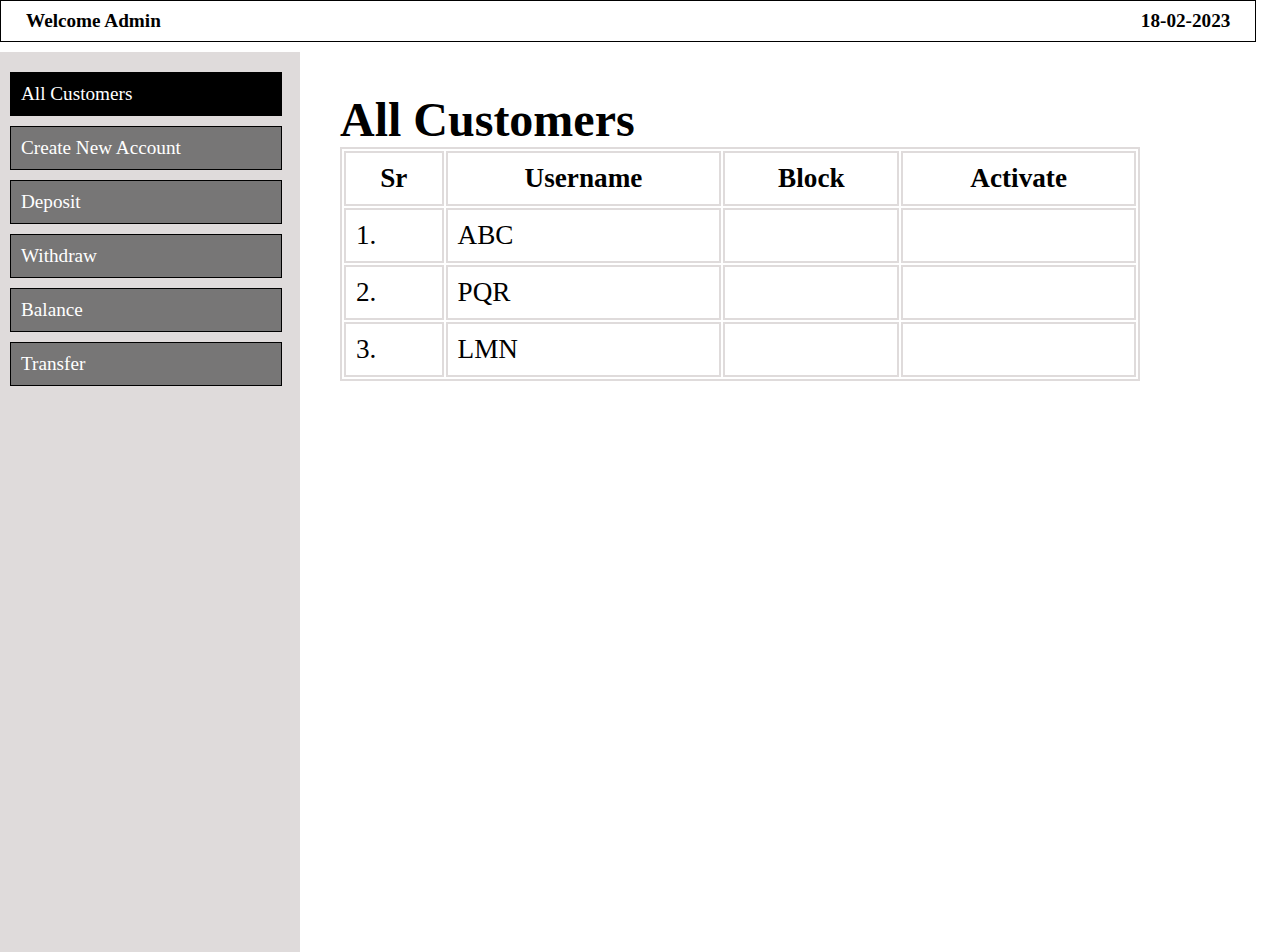
<file: admin/allCustomers/index.html>
<!DOCTYPE html>
<html lang="en">
<head>
    <meta charset="UTF-8">
    <meta http-equiv="X-UA-Compatible" content="IE=edge">
    <meta name="viewport" content="width=device-width, initial-scale=1.0">
    <title>All Customers</title>
    <link rel="stylesheet" href="https://cdnjs.cloudflare.com/ajax/libs/font-awesome/6.2.1/css/all.min.css"
        integrity="sha512-MV7K8+y+gLIBoVD59lQIYicR65iaqukzvf/nwasF0nqhPay5w/9lJmVM2hMDcnK1OnMGCdVK+iQrJ7lzPJQd1w=="
        crossorigin="anonymous" referrerpolicy="no-referrer" />
        <link href="https://cdn.jsdelivr.net/npm/bootstrap@5.0.2/dist/css/bootstrap.min.css" rel="stylesheet" integrity="sha384-EVSTQN3/azprG1Anm3QDgpJLIm9Nao0Yz1ztcQTwFspd3yD65VohhpuuCOmLASjC" crossorigin="anonymous">
    <link rel="stylesheet" href="style.css">
</head>
<body>
    <nav class="nav">
       <div class="admin">
        <i class="fa-regular fa-circle"></i>
        <i class="fa-regular fa-circle"></i>
        <i class="fa-regular fa-circle"></i>
        <h4>Welcome Admin</h4>
       </div>
       <div class="date">
        <h4>18-02-2023</h4>
        <i class="fa-solid fa-power-off"></i>
       </div>
    </nav>
    <section>
        <div class="menu">
            <ul>
                <li class="active">All Customers</li>
                <li>Create New Account</li>
                <li>Deposit</li>
                <li>Withdraw</li>
                <li>Balance</li>
                <li>Transfer</li>
            </ul>
        </div>
        <div class="customer">
            <h1>All Customers</h1>
            <table>
                <tr>
                    <th>Sr</th>
                    <th>Username</th>
                    <th>Block</th>
                    <th>Activate</th>
                </tr>
                <tr>
                    <td>1.</td>
                    <td>ABC</td>
                    <td><i class="fa-solid fa-ban"></i></td>
                    <td><i class="fa-solid fa-ban"></i></td>
                </tr>
                <tr>
                    <td>2.</td>
                    <td>PQR</td>
                    <td><i class="fa-regular fa-circle-check"></i></td>
                    <td><i class="fa-regular fa-circle-check"></i></td>
                </tr>
                <tr>
                    <td>3.</td>
                    <td>LMN</td>
                    <td><i class="fa-solid fa-ban"></i></td>
                    <td><i class="fa-solid fa-ban"></i></td>
                </tr>
            </table>
        </div>
    </section>
</body>
</html>
</file>
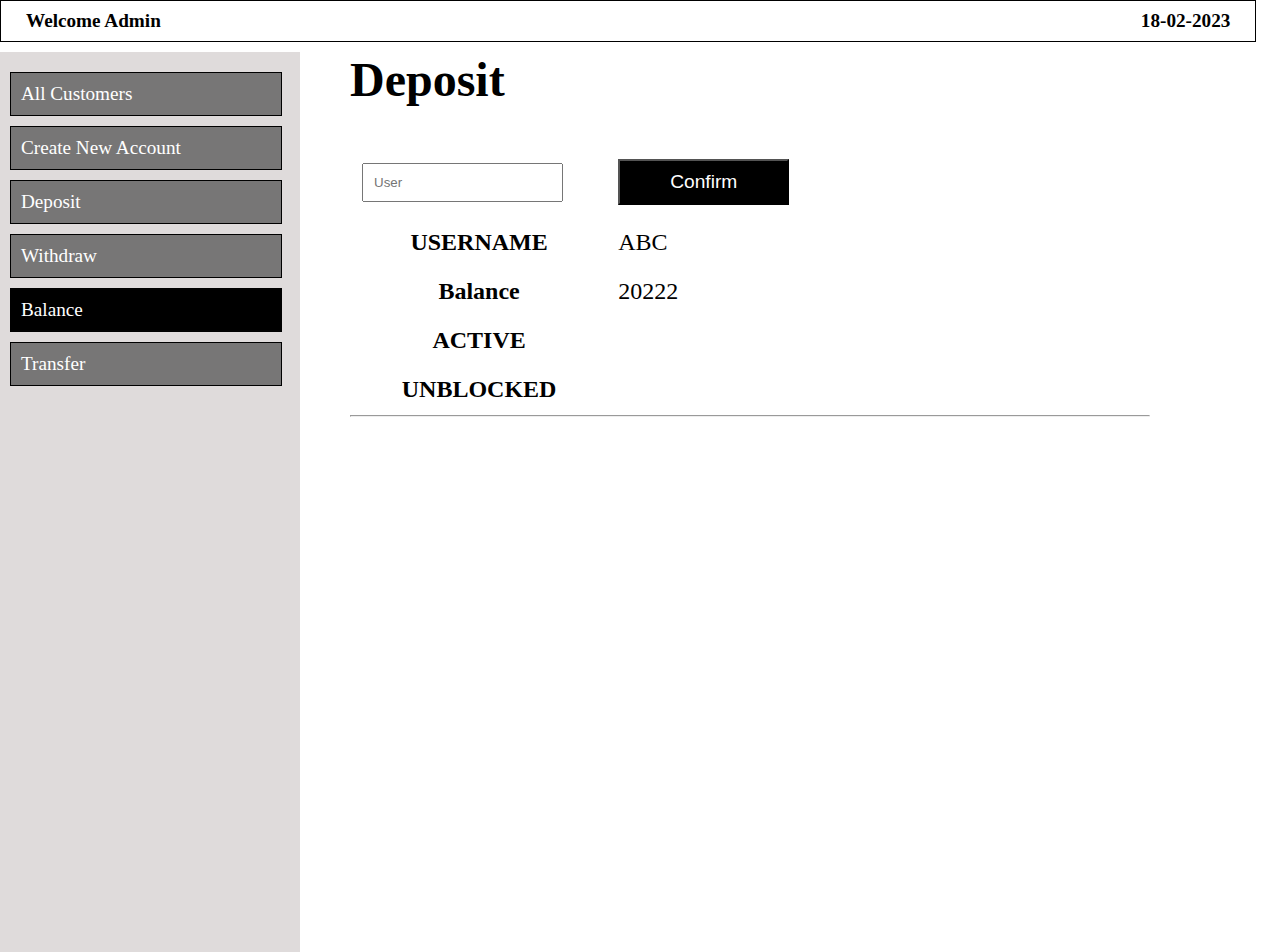
<file: admin/balance/index.html>
<!DOCTYPE html>
<html lang="en">
<head>
    <meta charset="UTF-8">
    <meta http-equiv="X-UA-Compatible" content="IE=edge">
    <meta name="viewport" content="width=device-width, initial-scale=1.0">
    <title>Balance</title>
    <link rel="stylesheet" href="https://cdnjs.cloudflare.com/ajax/libs/font-awesome/6.2.1/css/all.min.css"
        integrity="sha512-MV7K8+y+gLIBoVD59lQIYicR65iaqukzvf/nwasF0nqhPay5w/9lJmVM2hMDcnK1OnMGCdVK+iQrJ7lzPJQd1w=="
        crossorigin="anonymous" referrerpolicy="no-referrer" />
        <link href="https://cdn.jsdelivr.net/npm/bootstrap@5.0.2/dist/css/bootstrap.min.css" rel="stylesheet" integrity="sha384-EVSTQN3/azprG1Anm3QDgpJLIm9Nao0Yz1ztcQTwFspd3yD65VohhpuuCOmLASjC" crossorigin="anonymous">
    <link rel="stylesheet" href="style.css">
</head>
<body>
    <nav class="nav">
       <div class="admin">
        <i class="fa-regular fa-circle"></i>
        <i class="fa-regular fa-circle"></i>
        <i class="fa-regular fa-circle"></i>
        <h4>Welcome Admin</h4>
       </div>
       <div class="date">
        <h4>18-02-2023</h4>
        <i class="fa-solid fa-power-off"></i>
       </div>
    </nav>
    <section>
        <div class="menu">
            <ul>
                <li>All Customers</li>
                <li>Create New Account</li>
                <li>Deposit</li>
                <li>Withdraw</li>
                <li class="active">Balance</li>
                <li>Transfer</li>
            </ul>
        </div>
        <div class="deposit">
            <h1>Deposit</h1>
            <table>
                <tr>
                    <td><input type="text" placeholder="User"></td>
                    <td><button>Confirm</button></td>
                </tr>
                <tr></tr>
                <tr>
                    <th>USERNAME</th>
                    <td>ABC</td>
                </tr>
                <tr>
                    <th>Balance</th>
                    <td>20222</td>
                </tr>
                <tr>
                    <th>ACTIVE</th>
                    <td><i class="fa-regular fa-circle-check"></td>
                </tr>
                <tr>
                    <th>UNBLOCKED</th>
                    <td><i class="fa-regular fa-circle-check"></td>
                </tr>
            </table>
            <hr>
        </div>
    </section>
</body>
</html>
</file>
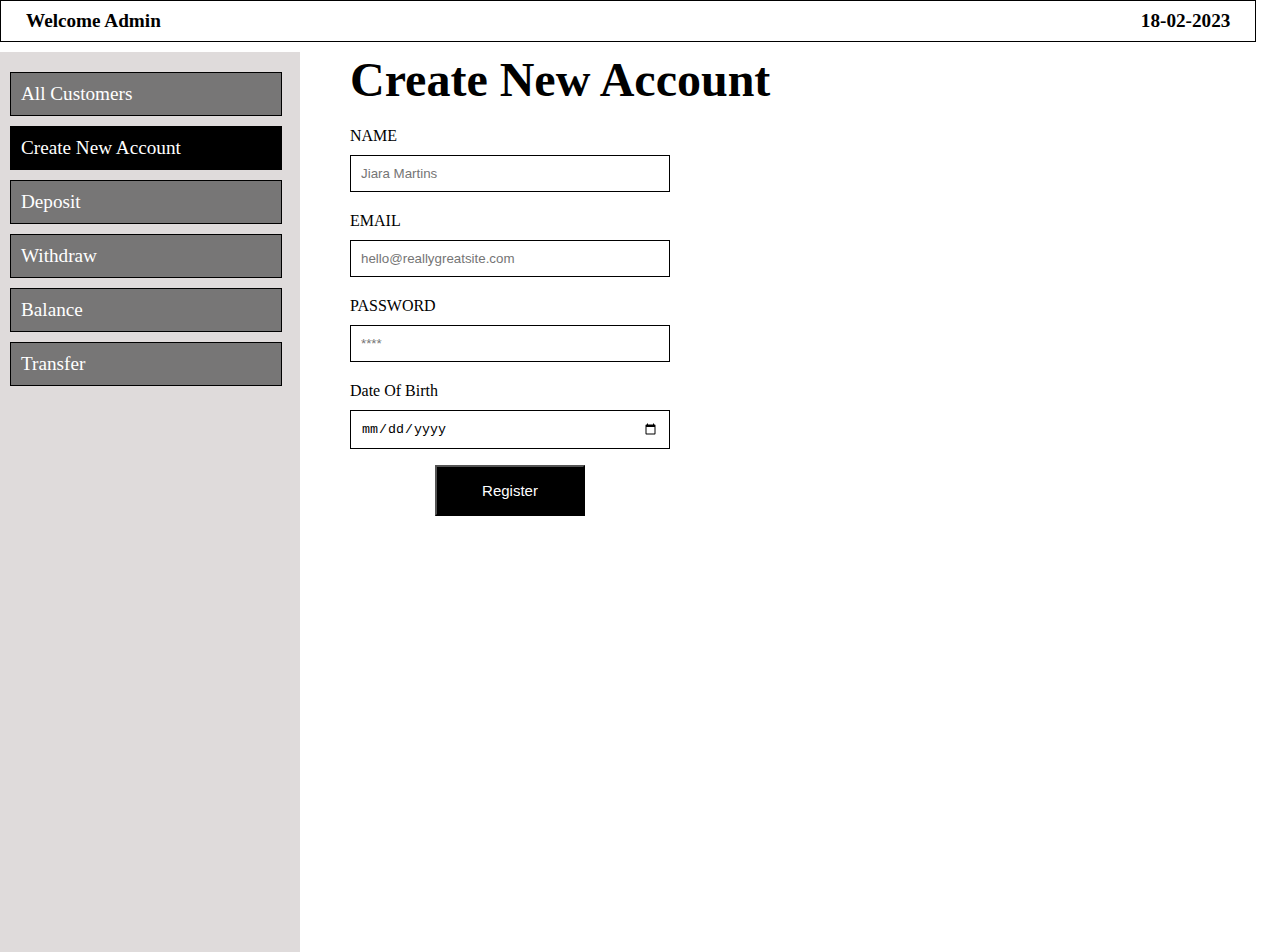
<file: admin/createNewAccount/index.html>
<!DOCTYPE html>
<html lang="en">
<head>
    <meta charset="UTF-8">
    <meta http-equiv="X-UA-Compatible" content="IE=edge">
    <meta name="viewport" content="width=device-width, initial-scale=1.0">
    <title>All Customers</title>
    <link rel="stylesheet" href="https://cdnjs.cloudflare.com/ajax/libs/font-awesome/6.2.1/css/all.min.css"
        integrity="sha512-MV7K8+y+gLIBoVD59lQIYicR65iaqukzvf/nwasF0nqhPay5w/9lJmVM2hMDcnK1OnMGCdVK+iQrJ7lzPJQd1w=="
        crossorigin="anonymous" referrerpolicy="no-referrer" />
        <link href="https://cdn.jsdelivr.net/npm/bootstrap@5.0.2/dist/css/bootstrap.min.css" rel="stylesheet" integrity="sha384-EVSTQN3/azprG1Anm3QDgpJLIm9Nao0Yz1ztcQTwFspd3yD65VohhpuuCOmLASjC" crossorigin="anonymous">
    <link rel="stylesheet" href="style.css">
</head>
<body>
    <nav class="nav">
       <div class="admin">
        <i class="fa-regular fa-circle"></i>
        <i class="fa-regular fa-circle"></i>
        <i class="fa-regular fa-circle"></i>
        <h4>Welcome Admin</h4>
       </div>
       <div class="date">
        <h4>18-02-2023</h4>
        <i class="fa-solid fa-power-off"></i>
       </div>
    </nav>
    <section>
        <div class="menu">
            <ul>
                <li>All Customers</li>
                <li class="active">Create New Account</li>
                <li>Deposit</li>
                <li>Withdraw</li>
                <li>Balance</li>
                <li>Transfer</li>
            </ul>
        </div>
        <div class="form">
            <h1>Create New Account</h1>
            <form>
                <label for="name">NAME</label>
                <input id="name" type="text" name="Name"  placeholder="Jiara Martins">
                <label for="email">EMAIL</label>
                <input id="email" type="email" name="Email"  placeholder="hello@reallygreatsite.com">
                <label for="password">PASSWORD</label>
                <input id="password" type="password" name="password" placeholder="****">
                <label for="dob">Date Of Birth</label>
                <input id="dob" type="date" name="password" placeholder="Date Of Birth">
                <button type="submit">Register</button>
            </form>
    </section>
</body>
</html>
</file>
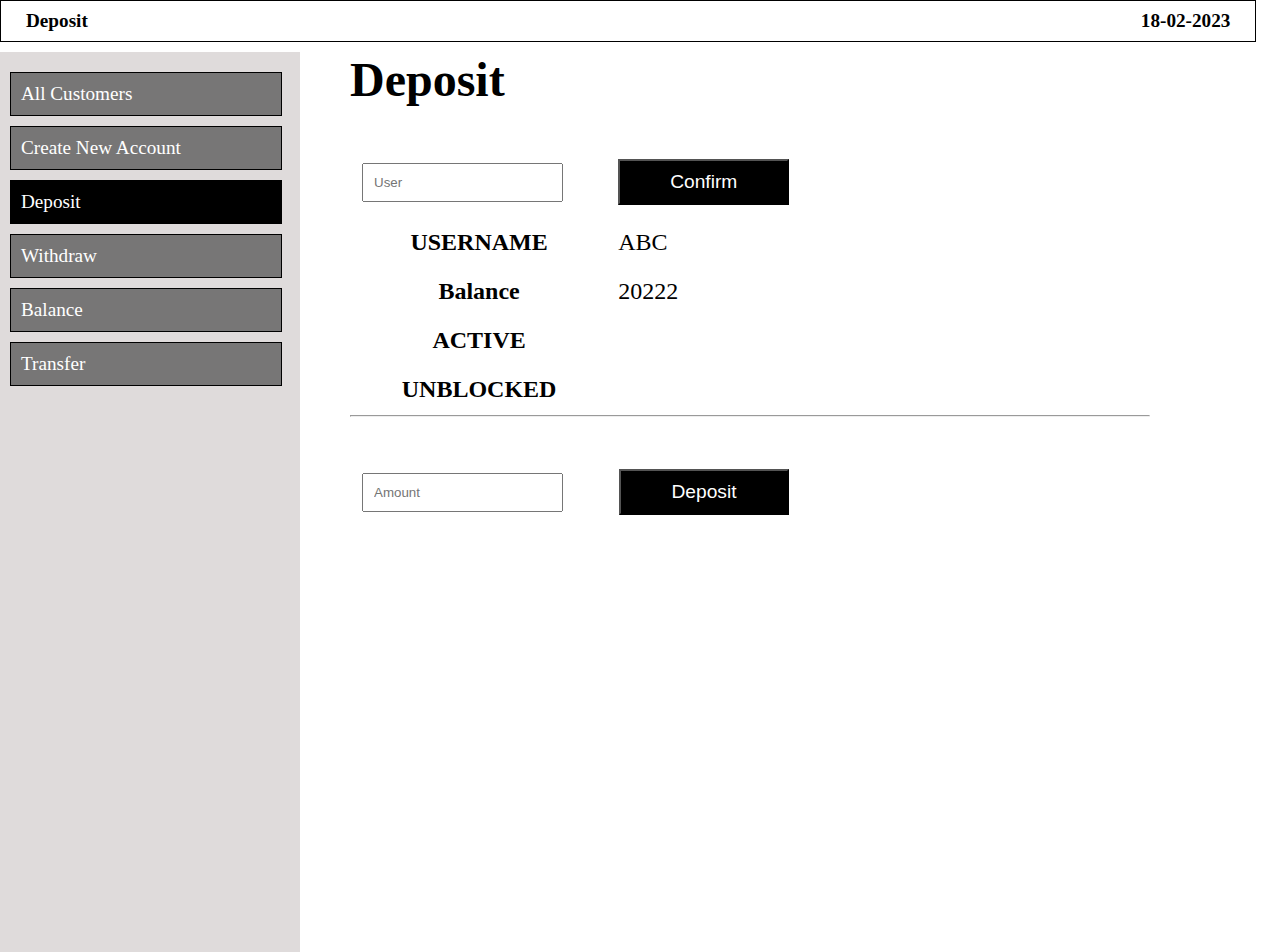
<file: admin/deposit/index.html>
<!DOCTYPE html>
<html lang="en">
<head>
    <meta charset="UTF-8">
    <meta http-equiv="X-UA-Compatible" content="IE=edge">
    <meta name="viewport" content="width=device-width, initial-scale=1.0">
    <title>Deposit</title>
    <link rel="stylesheet" href="https://cdnjs.cloudflare.com/ajax/libs/font-awesome/6.2.1/css/all.min.css"
        integrity="sha512-MV7K8+y+gLIBoVD59lQIYicR65iaqukzvf/nwasF0nqhPay5w/9lJmVM2hMDcnK1OnMGCdVK+iQrJ7lzPJQd1w=="
        crossorigin="anonymous" referrerpolicy="no-referrer" />
        <link href="https://cdn.jsdelivr.net/npm/bootstrap@5.0.2/dist/css/bootstrap.min.css" rel="stylesheet" integrity="sha384-EVSTQN3/azprG1Anm3QDgpJLIm9Nao0Yz1ztcQTwFspd3yD65VohhpuuCOmLASjC" crossorigin="anonymous">
    <link rel="stylesheet" href="style.css">
</head>
<body>
    <nav class="nav">
       <div class="admin">
        <i class="fa-regular fa-circle"></i>
        <i class="fa-regular fa-circle"></i>
        <i class="fa-regular fa-circle"></i>
        <h4>Deposit</h4>
       </div>
       <div class="date">
        <h4>18-02-2023</h4>
        <i class="fa-solid fa-power-off"></i>
       </div>
    </nav>
    <section>
        <div class="menu">
            <ul>
                <li>All Customers</li>
                <li>Create New Account</li>
                <li class="active">Deposit</li>
                <li>Withdraw</li>
                <li>Balance</li>
                <li>Transfer</li>
            </ul>
        </div>
        <div class="deposit">
            <h1>Deposit</h1>
            <table>
                <tr>
                    <td><input type="text" placeholder="User"></td>
                    <td><button>Confirm</button></td>
                </tr>
                <tr></tr>
                <tr>
                    <th>USERNAME</th>
                    <td>ABC</td>
                </tr>
                <tr>
                    <th>Balance</th>
                    <td>20222</td>
                </tr>
                <tr>
                    <th>ACTIVE</th>
                    <td><i class="fa-regular fa-circle-check"></td>
                </tr>
                <tr>
                    <th>UNBLOCKED</th>
                    <td><i class="fa-regular fa-circle-check"></td>
                </tr>
            </table>
            <hr>
            <table>
                <tr>
                    <td><input type="text" placeholder="Amount"></td>
                    <td><button>Deposit</button></td>
                </tr>
            </table>
        </div>
    </section>
</body>
</html>
</file>
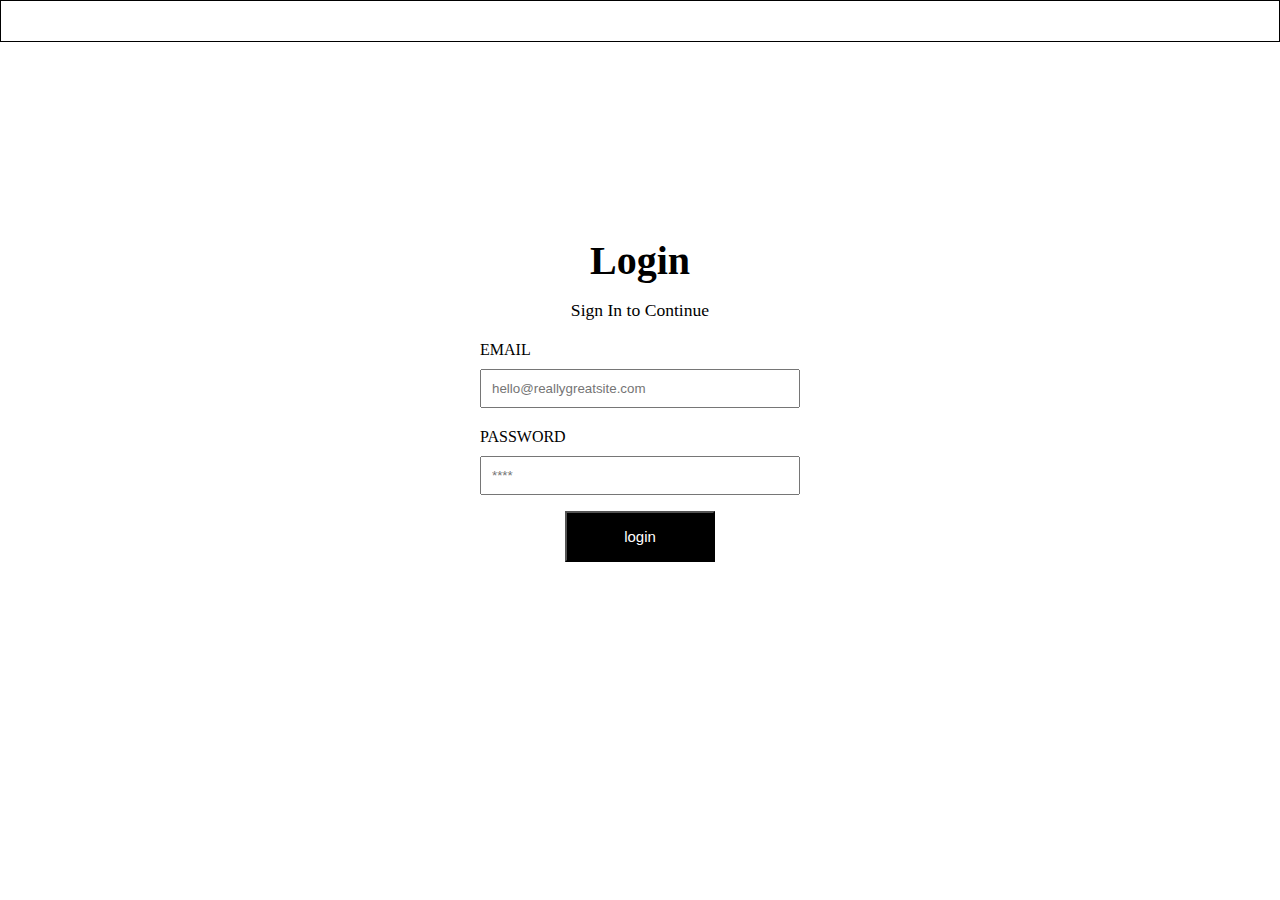
<file: admin/Login/index.html>
<!DOCTYPE html>
<html lang="en">
<head>
    <meta charset="UTF-8">
    <meta http-equiv="X-UA-Compatible" content="IE=edge">
    <meta name="viewport" content="width=device-width, initial-scale=1.0">
    <title>Login-Page</title>
    <link rel="stylesheet" href="https://cdnjs.cloudflare.com/ajax/libs/font-awesome/6.2.1/css/all.min.css"
        integrity="sha512-MV7K8+y+gLIBoVD59lQIYicR65iaqukzvf/nwasF0nqhPay5w/9lJmVM2hMDcnK1OnMGCdVK+iQrJ7lzPJQd1w=="
        crossorigin="anonymous" referrerpolicy="no-referrer" />
        <link href="https://cdn.jsdelivr.net/npm/bootstrap@5.0.2/dist/css/bootstrap.min.css" rel="stylesheet" integrity="sha384-EVSTQN3/azprG1Anm3QDgpJLIm9Nao0Yz1ztcQTwFspd3yD65VohhpuuCOmLASjC" crossorigin="anonymous">
    <link rel="stylesheet" href="style.css">
</head>
<body>
    <nav class="nav">
        <i class="fa-regular fa-circle"></i>
        <i class="fa-regular fa-circle"></i>
        <i class="fa-regular fa-circle"></i>
    </nav>
    <section>
        <div class="heading">
            <h1>Login</h1>
            <p>Sign In to Continue</p>
        </div>
        <div class="form">
            <form>
                <label for="email">EMAIL</label>
                <input id="email" type="email" name="Email"  placeholder="hello@reallygreatsite.com">
                <label for="password">PASSWORD</label>
                <input id="password" type="password" name="password" placeholder="****">
                <button type="submit">login</button>
            </form>
        </div>
    </section>
</body>
</html>
</file>
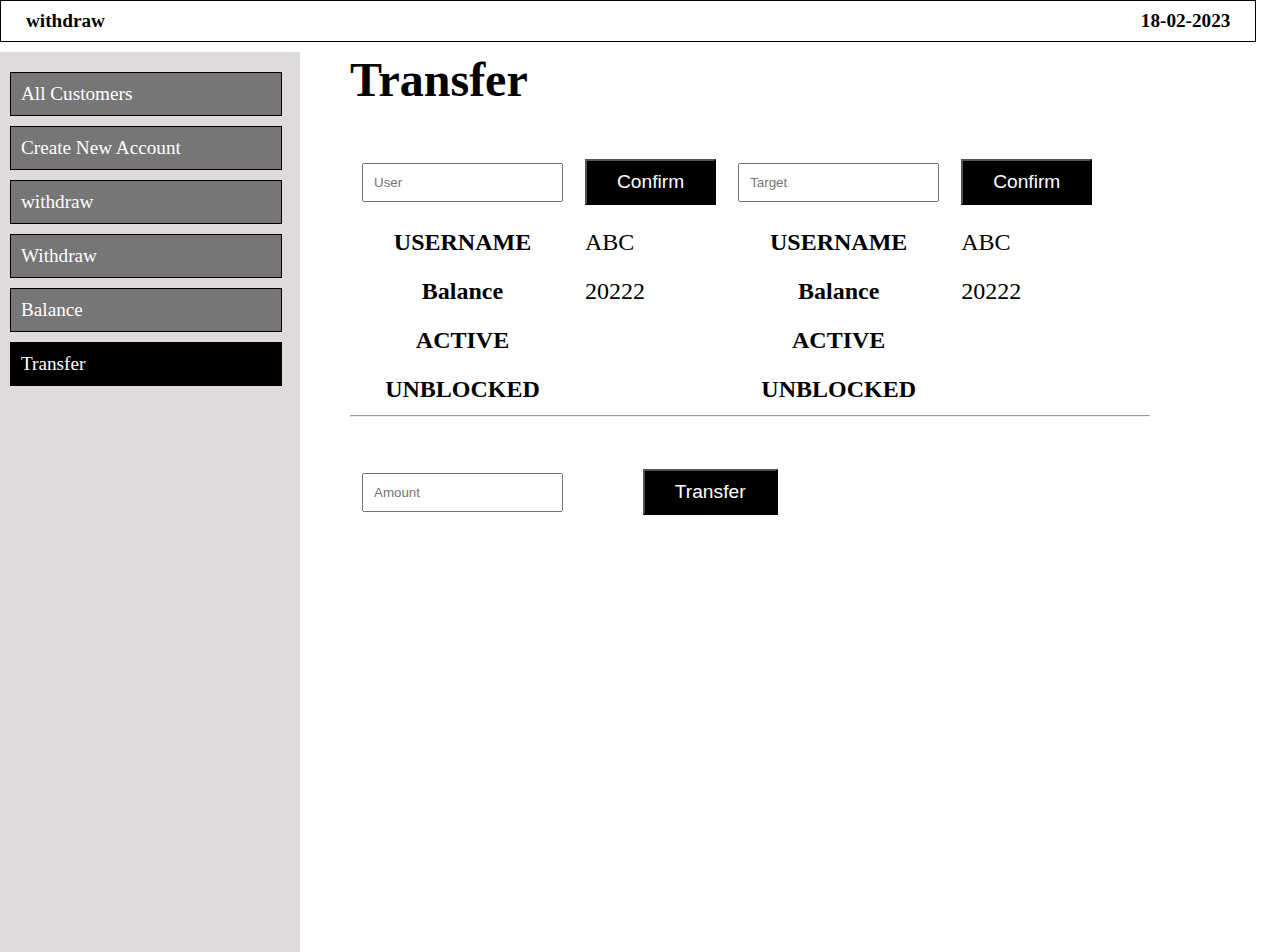
<file: admin/transfer/index.html>
<!DOCTYPE html>
<html lang="en">
<head>
    <meta charset="UTF-8">
    <meta http-equiv="X-UA-Compatible" content="IE=edge">
    <meta name="viewport" content="width=device-width, initial-scale=1.0">
    <title>Transfer</title>
    <link rel="stylesheet" href="https://cdnjs.cloudflare.com/ajax/libs/font-awesome/6.2.1/css/all.min.css"
        integrity="sha512-MV7K8+y+gLIBoVD59lQIYicR65iaqukzvf/nwasF0nqhPay5w/9lJmVM2hMDcnK1OnMGCdVK+iQrJ7lzPJQd1w=="
        crossorigin="anonymous" referrerpolicy="no-referrer" />
        <link href="https://cdn.jsdelivr.net/npm/bootstrap@5.0.2/dist/css/bootstrap.min.css" rel="stylesheet" integrity="sha384-EVSTQN3/azprG1Anm3QDgpJLIm9Nao0Yz1ztcQTwFspd3yD65VohhpuuCOmLASjC" crossorigin="anonymous">
    <link rel="stylesheet" href="style.css">
</head>
<body>
    <nav class="nav">
       <div class="admin">
        <i class="fa-regular fa-circle"></i>
        <i class="fa-regular fa-circle"></i>
        <i class="fa-regular fa-circle"></i>
        <h4>withdraw</h4>
       </div>
       <div class="date">
        <h4>18-02-2023</h4>
        <i class="fa-solid fa-power-off"></i>
       </div>
    </nav>
    <section>
        <div class="menu">
            <ul>
                <li>All Customers</li>
                <li>Create New Account</li>
                <li>withdraw</li>
                <li>Withdraw</li>
                <li>Balance</li>
                <li class="active">Transfer</li>
            </ul>
        </div>
        <div class="transfer">
            <h1>Transfer</h1>
            <table width="100%">
                <tr>
                    <td><input type="text" placeholder="User"></td>
                    <td><button>Confirm</button></td>
                    <td><input type="text" placeholder="Target"></td>
                    <td><button>Confirm</button></td>
                </tr>
                <tr></tr>
                <tr>
                    <th>USERNAME</th>
                    <td>ABC</td>
                    <th>USERNAME</th>
                    <td>ABC</td>
                </tr>
                <tr>
                    <th>Balance</th>
                    <td>20222</td>
                    <th>Balance</th>
                    <td>20222</td>
                </tr>
                <tr>
                    <th>ACTIVE</th>
                    <td><i class="fa-regular fa-circle-check"></td>
                    <th>ACTIVE</th>
                    <td><i class="fa-regular fa-circle-check"></td>
                </tr>
                <tr>
                    <th>UNBLOCKED</th>
                    <td><i class="fa-regular fa-circle-check"></td>
                    <th>UNBLOCKED</th>
                    <td><i class="fa-regular fa-circle-check"></td>
                </tr>
            </table>
            <hr>
            <table>
                <tr>
                    <td><input type="text" placeholder="Amount"></td>
                    <td><button>Transfer</button></td>
                </tr>
            </table>
        </div>
    </section>
</body>
</html>
</file>
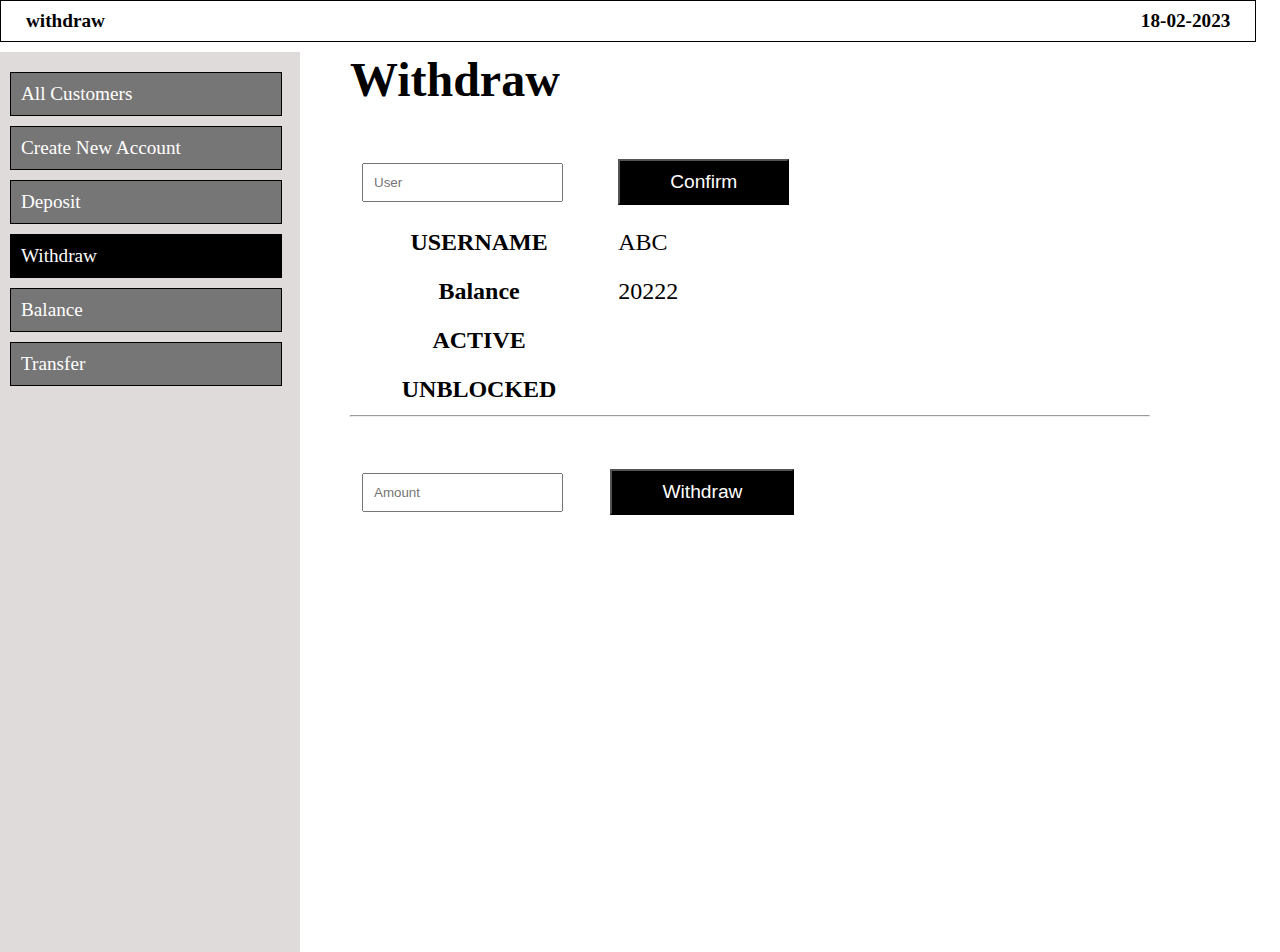
<file: admin/withdraw/index.html>
<!DOCTYPE html>
<html lang="en">
<head>
    <meta charset="UTF-8">
    <meta http-equiv="X-UA-Compatible" content="IE=edge">
    <meta name="viewport" content="width=device-width, initial-scale=1.0">
    <title>Withdraw</title>
    <link rel="stylesheet" href="https://cdnjs.cloudflare.com/ajax/libs/font-awesome/6.2.1/css/all.min.css"
        integrity="sha512-MV7K8+y+gLIBoVD59lQIYicR65iaqukzvf/nwasF0nqhPay5w/9lJmVM2hMDcnK1OnMGCdVK+iQrJ7lzPJQd1w=="
        crossorigin="anonymous" referrerpolicy="no-referrer" />
        <link href="https://cdn.jsdelivr.net/npm/bootstrap@5.0.2/dist/css/bootstrap.min.css" rel="stylesheet" integrity="sha384-EVSTQN3/azprG1Anm3QDgpJLIm9Nao0Yz1ztcQTwFspd3yD65VohhpuuCOmLASjC" crossorigin="anonymous">
    <link rel="stylesheet" href="style.css">
</head>
<body>
    <nav class="nav">
       <div class="admin">
        <i class="fa-regular fa-circle"></i>
        <i class="fa-regular fa-circle"></i>
        <i class="fa-regular fa-circle"></i>
        <h4>withdraw</h4>
       </div>
       <div class="date">
        <h4>18-02-2023</h4>
        <i class="fa-solid fa-power-off"></i>
       </div>
    </nav>
    <section>
        <div class="menu">
            <ul>
                <li>All Customers</li>
                <li>Create New Account</li>
                <li>Deposit</li>
                <li class="active">Withdraw</li>
                <li>Balance</li>
                <li>Transfer</li>
            </ul>
        </div>
        <div class="withdraw">
            <h1>Withdraw</h1>
            <table>
                <tr>
                    <td><input type="text" placeholder="User"></td>
                    <td><button>Confirm</button></td>
                </tr>
                <tr></tr>
                <tr>
                    <th>USERNAME</th>
                    <td>ABC</td>
                </tr>
                <tr>
                    <th>Balance</th>
                    <td>20222</td>
                </tr>
                <tr>
                    <th>ACTIVE</th>
                    <td><i class="fa-regular fa-circle-check"></td>
                </tr>
                <tr>
                    <th>UNBLOCKED</th>
                    <td><i class="fa-regular fa-circle-check"></td>
                </tr>
            </table>
            <hr>
            <table>
                <tr>
                    <td><input type="text" placeholder="Amount"></td>
                    <td><button>Withdraw</button></td>
                </tr>
            </table>
        </div>
    </section>
</body>
</html>
</file>
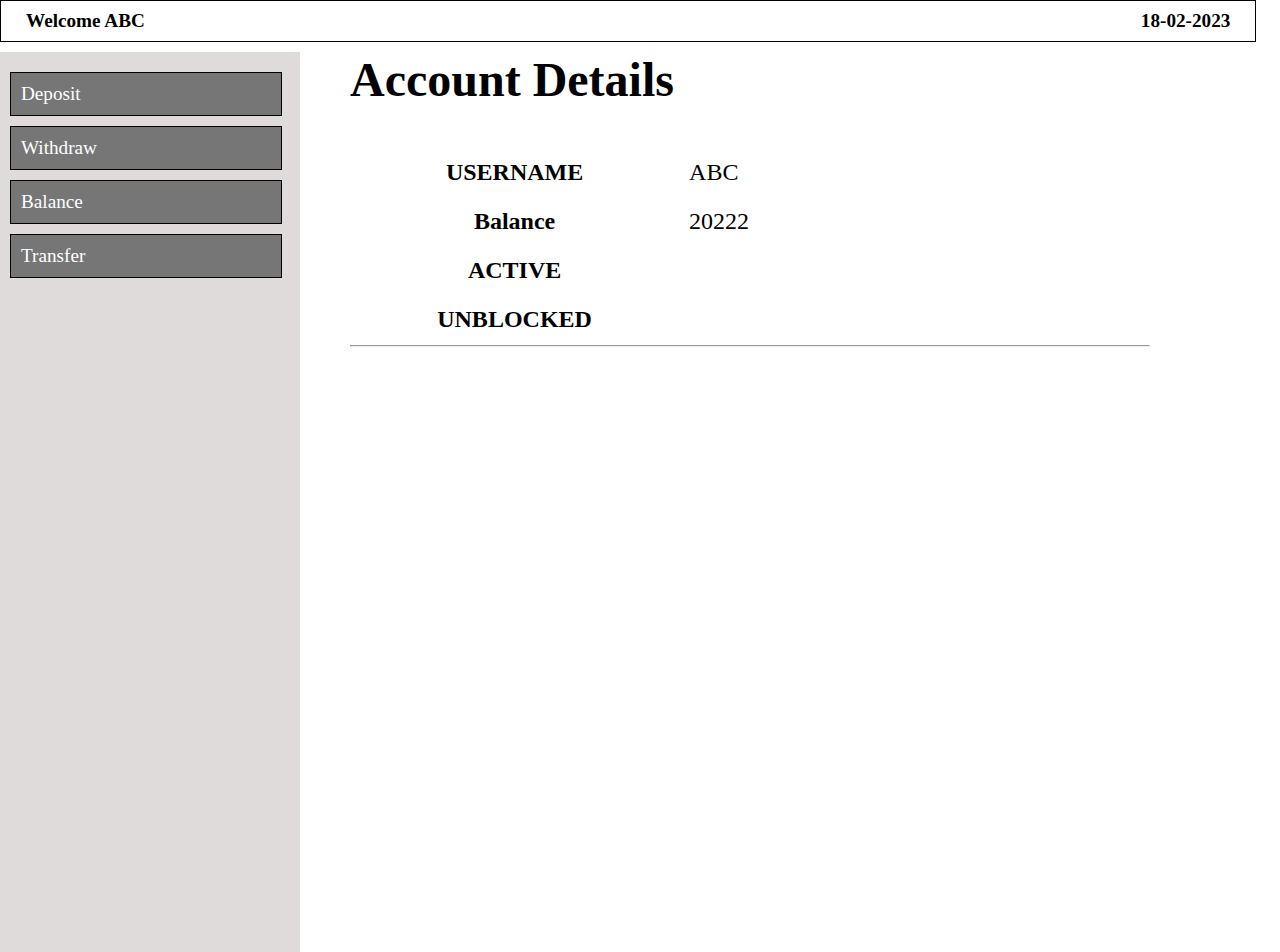
<file: customer/accountDetails/index.html>
<!DOCTYPE html>
<html lang="en">
<head>
    <meta charset="UTF-8">
    <meta http-equiv="X-UA-Compatible" content="IE=edge">
    <meta name="viewport" content="width=device-width, initial-scale=1.0">
    <title>Account Details</title>
    <link rel="stylesheet" href="https://cdnjs.cloudflare.com/ajax/libs/font-awesome/6.2.1/css/all.min.css"
        integrity="sha512-MV7K8+y+gLIBoVD59lQIYicR65iaqukzvf/nwasF0nqhPay5w/9lJmVM2hMDcnK1OnMGCdVK+iQrJ7lzPJQd1w=="
        crossorigin="anonymous" referrerpolicy="no-referrer" />
        <link href="https://cdn.jsdelivr.net/npm/bootstrap@5.0.2/dist/css/bootstrap.min.css" rel="stylesheet" integrity="sha384-EVSTQN3/azprG1Anm3QDgpJLIm9Nao0Yz1ztcQTwFspd3yD65VohhpuuCOmLASjC" crossorigin="anonymous">
    <link rel="stylesheet" href="style.css">
</head>
<body>
    <nav class="nav">
       <div class="admin">
        <i class="fa-regular fa-circle"></i>
        <i class="fa-regular fa-circle"></i>
        <i class="fa-regular fa-circle"></i>
        <h4>Welcome ABC</h4>
       </div>
       <div class="date">
        <h4>18-02-2023</h4>
        <i class="fa-solid fa-power-off"></i>
       </div>
    </nav>
    <section>
        <div class="menu">
            <ul>
                <li>Deposit</li>
                <li>Withdraw</li>
                <li>Balance</li>
                <li>Transfer</li>
            </ul>
        </div>
        <div class="deposit">
            <h1>Account Details</h1>
            <table>
                <tr>
                    <th>USERNAME</th>
                    <td>ABC</td>
                </tr>
                <tr>
                    <th>Balance</th>
                    <td>20222</td>
                </tr>
                <tr>
                    <th>ACTIVE</th>
                    <td><i class="fa-regular fa-circle-check"></td>
                </tr>
                <tr>
                    <th>UNBLOCKED</th>
                    <td><i class="fa-regular fa-circle-check"></td>
                </tr>
            </table>
            <hr>
        </div>
    </section>
</body>
</html>
</file>
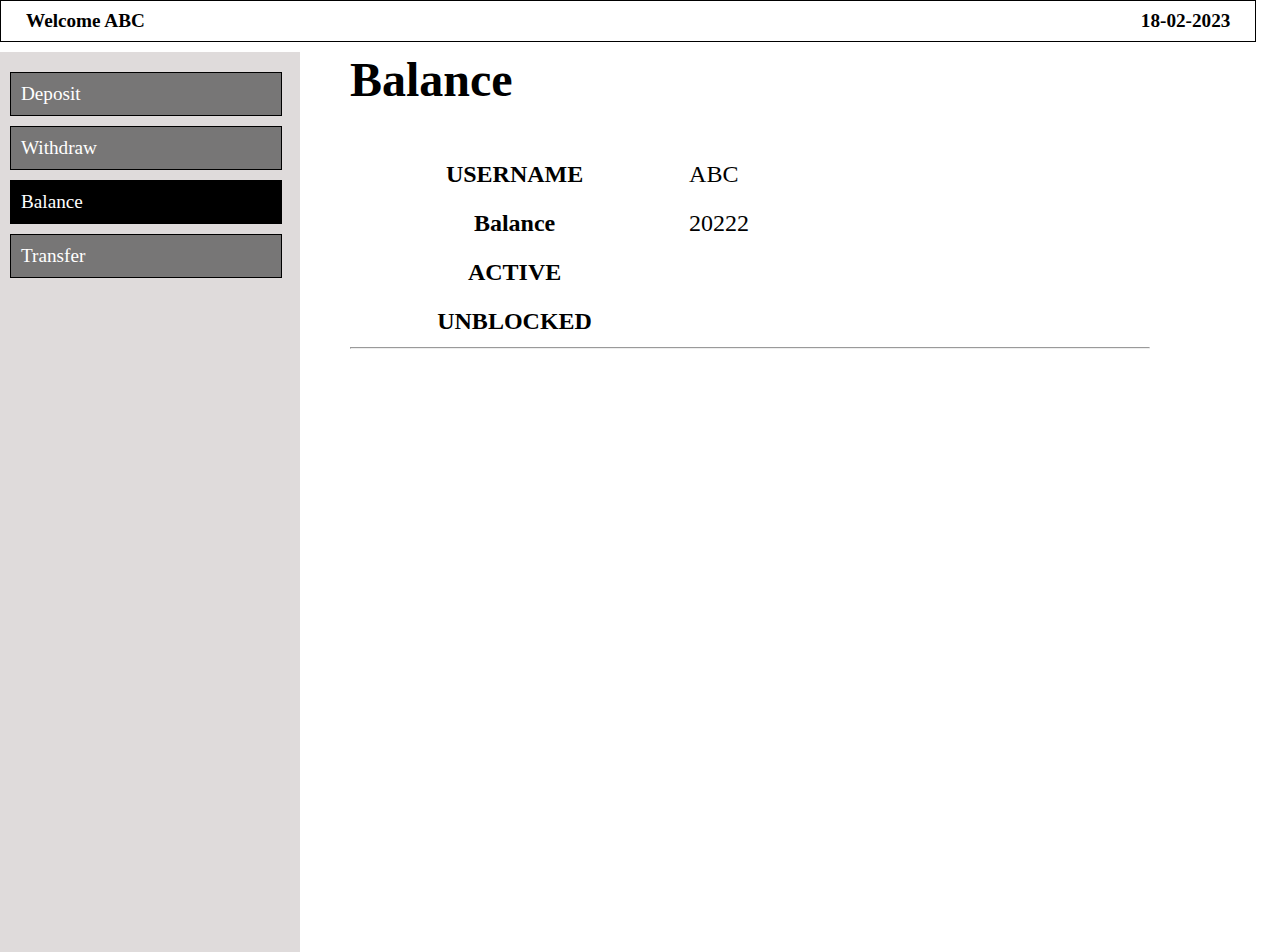
<file: customer/balance/index.html>
<!DOCTYPE html>
<html lang="en">
<head>
    <meta charset="UTF-8">
    <meta http-equiv="X-UA-Compatible" content="IE=edge">
    <meta name="viewport" content="width=device-width, initial-scale=1.0">
    <title>Transfer</title>
    <link rel="stylesheet" href="https://cdnjs.cloudflare.com/ajax/libs/font-awesome/6.2.1/css/all.min.css"
        integrity="sha512-MV7K8+y+gLIBoVD59lQIYicR65iaqukzvf/nwasF0nqhPay5w/9lJmVM2hMDcnK1OnMGCdVK+iQrJ7lzPJQd1w=="
        crossorigin="anonymous" referrerpolicy="no-referrer" />
        <link href="https://cdn.jsdelivr.net/npm/bootstrap@5.0.2/dist/css/bootstrap.min.css" rel="stylesheet" integrity="sha384-EVSTQN3/azprG1Anm3QDgpJLIm9Nao0Yz1ztcQTwFspd3yD65VohhpuuCOmLASjC" crossorigin="anonymous">
    <link rel="stylesheet" href="style.css">
</head>
<body>
    <nav class="nav">
       <div class="admin">
        <i class="fa-regular fa-circle"></i>
        <i class="fa-regular fa-circle"></i>
        <i class="fa-regular fa-circle"></i>
        <h4>Welcome ABC</h4>
       </div>
       <div class="date">
        <h4>18-02-2023</h4>
        <i class="fa-solid fa-power-off"></i>
       </div>
    </nav>
    <section>
        <div class="menu">
            <ul>
                <li>Deposit</li>
                <li>Withdraw</li>
                <li class="active">Balance</li>
                <li>Transfer</li>
            </ul>
        </div>
        <div class="deposit">
            <h1>Balance</h1>
            <table>
                <tr></tr>
                <tr>
                    <th>USERNAME</th>
                    <td>ABC</td>
                </tr>
                <tr>
                    <th>Balance</th>
                    <td>20222</td>
                </tr>
                <tr>
                    <th>ACTIVE</th>
                    <td><i class="fa-regular fa-circle-check"></td>
                </tr>
                <tr>
                    <th>UNBLOCKED</th>
                    <td><i class="fa-regular fa-circle-check"></td>
                </tr>
            </table>
            <hr>
        </div>
    </section>
</body>
</html>
</file>
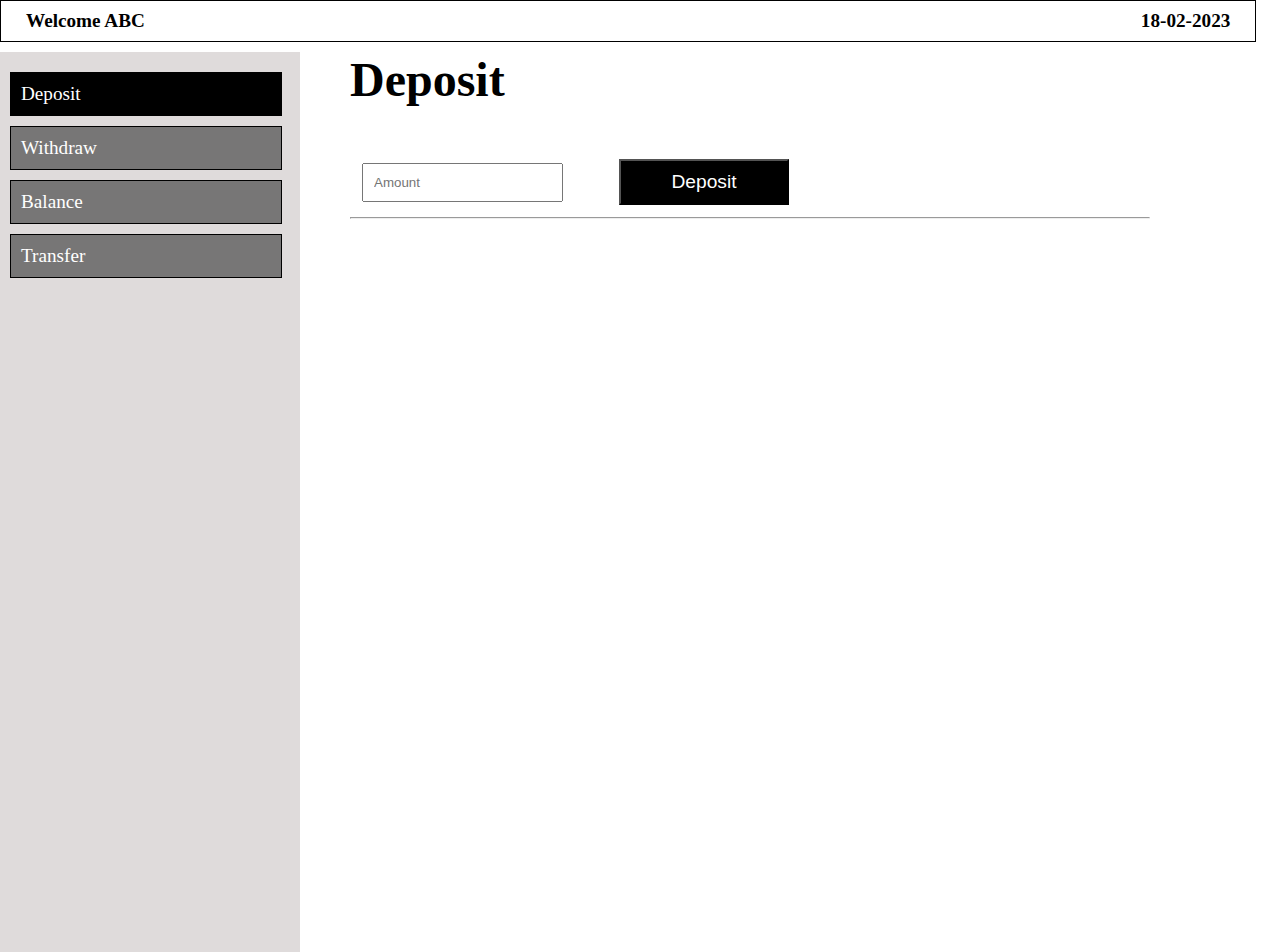
<file: customer/deposit/index.html>
<!DOCTYPE html>
<html lang="en">
<head>
    <meta charset="UTF-8">
    <meta http-equiv="X-UA-Compatible" content="IE=edge">
    <meta name="viewport" content="width=device-width, initial-scale=1.0">
    <title>Deposit</title>
    <link rel="stylesheet" href="https://cdnjs.cloudflare.com/ajax/libs/font-awesome/6.2.1/css/all.min.css"
        integrity="sha512-MV7K8+y+gLIBoVD59lQIYicR65iaqukzvf/nwasF0nqhPay5w/9lJmVM2hMDcnK1OnMGCdVK+iQrJ7lzPJQd1w=="
        crossorigin="anonymous" referrerpolicy="no-referrer" />
        <link href="https://cdn.jsdelivr.net/npm/bootstrap@5.0.2/dist/css/bootstrap.min.css" rel="stylesheet" integrity="sha384-EVSTQN3/azprG1Anm3QDgpJLIm9Nao0Yz1ztcQTwFspd3yD65VohhpuuCOmLASjC" crossorigin="anonymous">
    <link rel="stylesheet" href="style.css">
</head>
<body>
    <nav class="nav">
       <div class="admin">
        <i class="fa-regular fa-circle"></i>
        <i class="fa-regular fa-circle"></i>
        <i class="fa-regular fa-circle"></i>
        <h4>Welcome ABC</h4>
       </div>
       <div class="date">
        <h4>18-02-2023</h4>
        <i class="fa-solid fa-power-off"></i>
       </div>
    </nav>
    <section>
        <div class="menu">
            <ul>
                <li class="active">Deposit</li>
                <li>Withdraw</li>
                <li>Balance</li>
                <li>Transfer</li>
            </ul>
        </div>
        <div class="deposit">
            <h1>Deposit</h1>
            <table>
                <tr>
                    <td><input type="text" placeholder="Amount"></td>
                    <td><button>Deposit</button></td>
                </tr>
            </table>
            <hr>
        </div>
    </section>
</body>
</html>
</file>
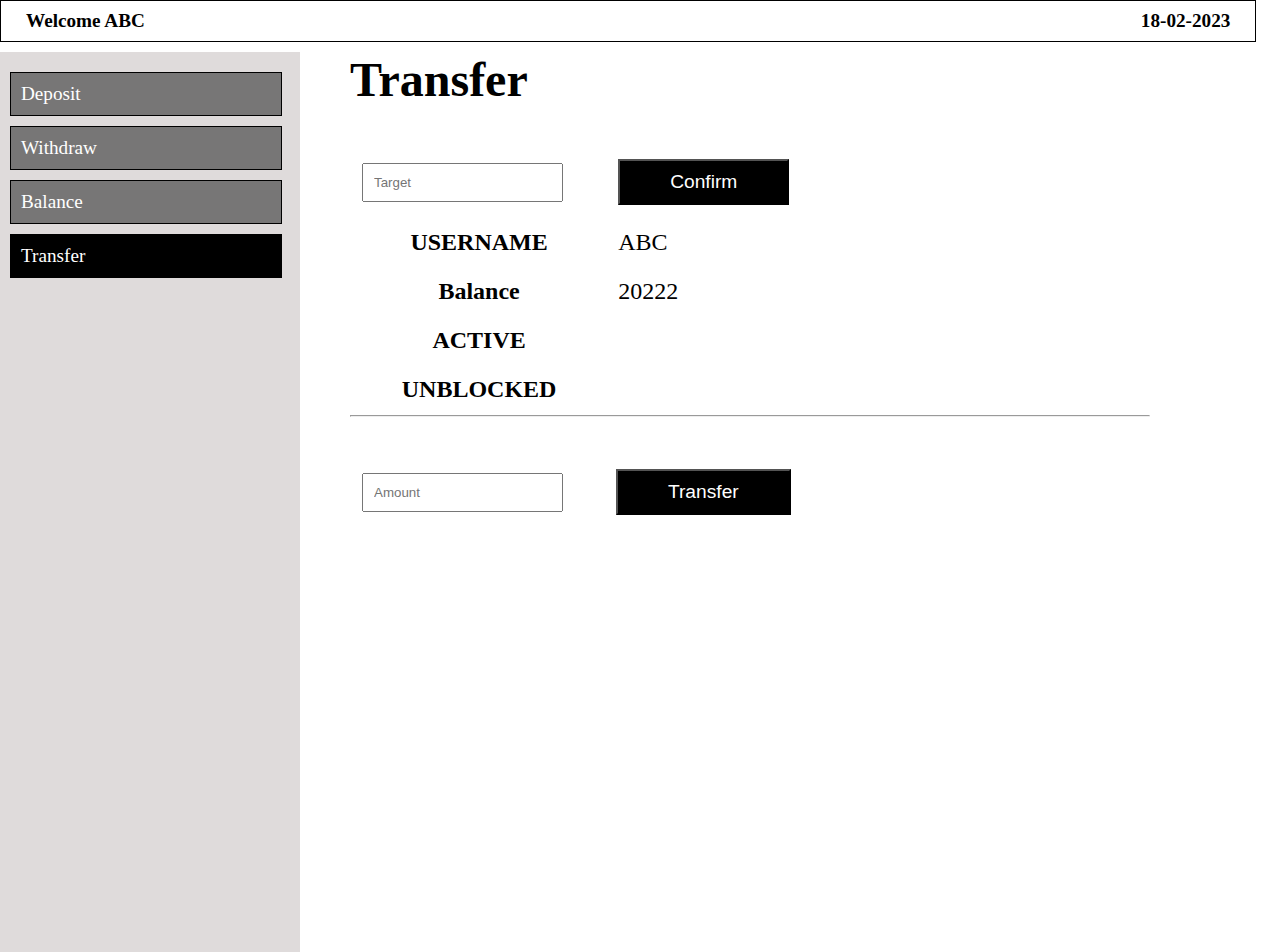
<file: customer/transfer/index.html>
<!DOCTYPE html>
<html lang="en">
<head>
    <meta charset="UTF-8">
    <meta http-equiv="X-UA-Compatible" content="IE=edge">
    <meta name="viewport" content="width=device-width, initial-scale=1.0">
    <title>Transfer</title>
    <link rel="stylesheet" href="https://cdnjs.cloudflare.com/ajax/libs/font-awesome/6.2.1/css/all.min.css"
        integrity="sha512-MV7K8+y+gLIBoVD59lQIYicR65iaqukzvf/nwasF0nqhPay5w/9lJmVM2hMDcnK1OnMGCdVK+iQrJ7lzPJQd1w=="
        crossorigin="anonymous" referrerpolicy="no-referrer" />
        <link href="https://cdn.jsdelivr.net/npm/bootstrap@5.0.2/dist/css/bootstrap.min.css" rel="stylesheet" integrity="sha384-EVSTQN3/azprG1Anm3QDgpJLIm9Nao0Yz1ztcQTwFspd3yD65VohhpuuCOmLASjC" crossorigin="anonymous">
    <link rel="stylesheet" href="style.css">
</head>
<body>
    <nav class="nav">
       <div class="admin">
        <i class="fa-regular fa-circle"></i>
        <i class="fa-regular fa-circle"></i>
        <i class="fa-regular fa-circle"></i>
        <h4>Welcome ABC</h4>
       </div>
       <div class="date">
        <h4>18-02-2023</h4>
        <i class="fa-solid fa-power-off"></i>
       </div>
    </nav>
    <section>
        <div class="menu">
            <ul>
                <li>Deposit</li>
                <li>Withdraw</li>
                <li>Balance</li>
                <li class="active">Transfer</li>
            </ul>
        </div>
        <div class="deposit">
            <h1>Transfer</h1>
            <table>
                <tr>
                    <td><input type="text" placeholder="Target"></td>
                    <td><button>Confirm</button></td>
                </tr>
                <tr></tr>
                <tr>
                    <th>USERNAME</th>
                    <td>ABC</td>
                </tr>
                <tr>
                    <th>Balance</th>
                    <td>20222</td>
                </tr>
                <tr>
                    <th>ACTIVE</th>
                    <td><i class="fa-regular fa-circle-check"></td>
                </tr>
                <tr>
                    <th>UNBLOCKED</th>
                    <td><i class="fa-regular fa-circle-check"></td>
                </tr>
            </table>
            <hr>
            <table>
                <tr>
                    <td><input type="text" placeholder="Amount"></td>
                    <td><button>Transfer</button></td>
                </tr>
            </table>
        </div>
    </section>
</body>
</html>
</file>
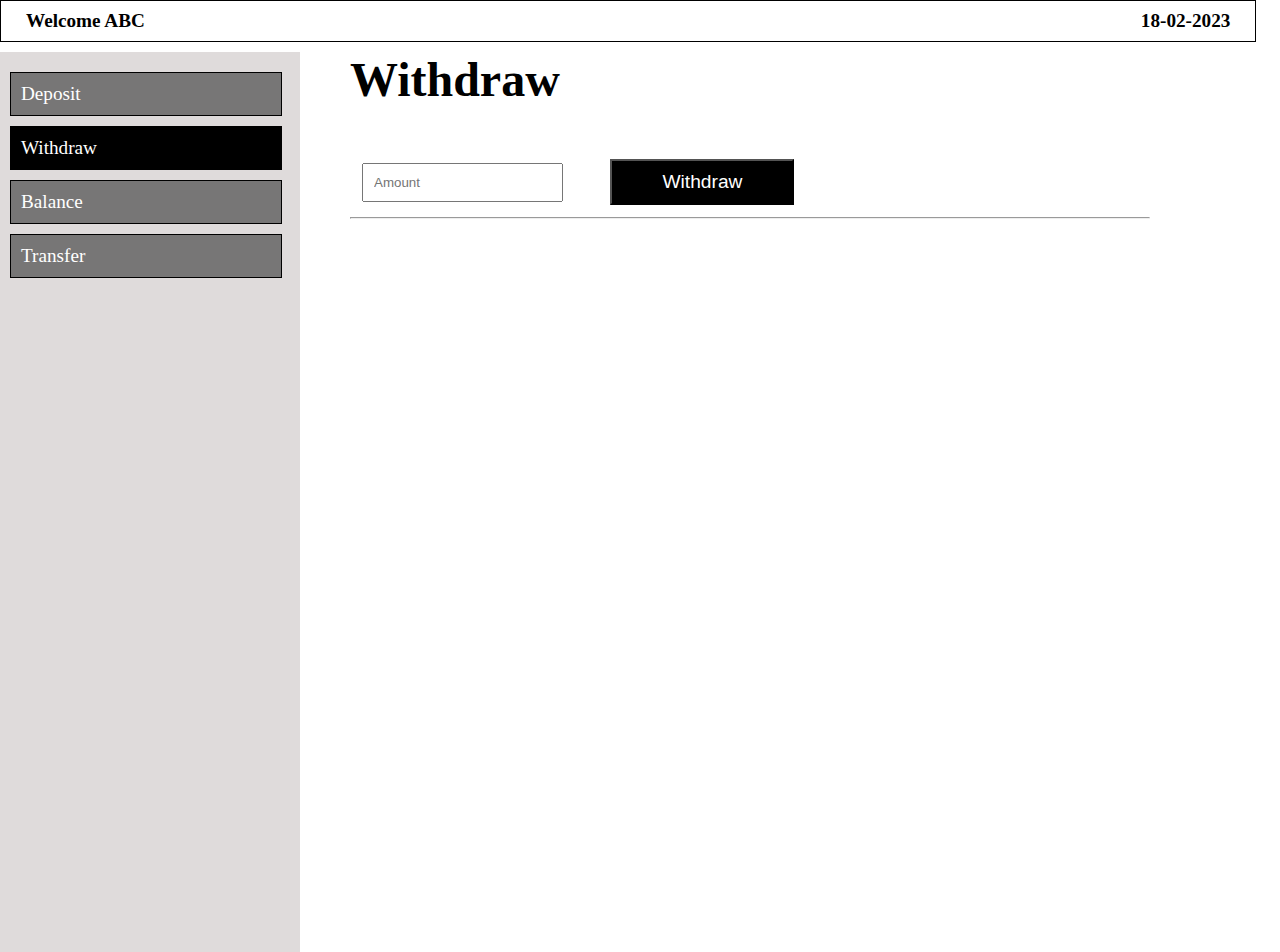
<file: customer/withdraw/index.html>
<!DOCTYPE html>
<html lang="en">
<head>
    <meta charset="UTF-8">
    <meta http-equiv="X-UA-Compatible" content="IE=edge">
    <meta name="viewport" content="width=device-width, initial-scale=1.0">
    <title>Withdraw</title>
    <link rel="stylesheet" href="https://cdnjs.cloudflare.com/ajax/libs/font-awesome/6.2.1/css/all.min.css"
        integrity="sha512-MV7K8+y+gLIBoVD59lQIYicR65iaqukzvf/nwasF0nqhPay5w/9lJmVM2hMDcnK1OnMGCdVK+iQrJ7lzPJQd1w=="
        crossorigin="anonymous" referrerpolicy="no-referrer" />
        <link href="https://cdn.jsdelivr.net/npm/bootstrap@5.0.2/dist/css/bootstrap.min.css" rel="stylesheet" integrity="sha384-EVSTQN3/azprG1Anm3QDgpJLIm9Nao0Yz1ztcQTwFspd3yD65VohhpuuCOmLASjC" crossorigin="anonymous">
    <link rel="stylesheet" href="style.css">
</head>
<body>
    <nav class="nav">
       <div class="admin">
        <i class="fa-regular fa-circle"></i>
        <i class="fa-regular fa-circle"></i>
        <i class="fa-regular fa-circle"></i>
        <h4>Welcome ABC</h4>
       </div>
       <div class="date">
        <h4>18-02-2023</h4>
        <i class="fa-solid fa-power-off"></i>
       </div>
    </nav>
    <section>
        <div class="menu">
            <ul>
                <li>Deposit</li>
                <li class="active">Withdraw</li>
                <li>Balance</li>
                <li>Transfer</li>
            </ul>
        </div>
        <div class="deposit">
            <h1>Withdraw</h1>
            <table>
                <tr>
                    <td><input type="text" placeholder="Amount"></td>
                    <td><button>Withdraw</button></td>
                </tr>
            </table>
            <hr>
        </div>
    </section>
</body>
</html>
</file>
<file: admin/allCustomers/style.css>
*{
    margin: 0;
    padding: 0;
   
}
body{
    width: 100vw;
    height: 100vh;
    background-color: white;
}
nav{
    display: flex;
    justify-content: space-between;
    height: 40px;
    border: 1px solid black;
    width: 98vw;
}
.admin{
    display: flex;
    align-items: center;
    padding-left: 15px;
}
.date{
    display: flex;
    align-items: center;
    padding-right: 15px;
}
.admin h4{
    margin: 0 0 0 10px;
    font-size: 1.2rem;
}
.date h4{
    margin: 0 10px 0 0;
    font-size: 1.2rem;
}
.date i{
    font-size: 20px;
}
section{
    margin-top: 10px;
    display: flex;
    width: 98vw;
    height: 100vh;
}
section .menu{
    width: 300px;
    background-color: rgb(223, 219, 219);
}
section ul{
    list-style-type: none;
    padding-left: 0px;
    margin-top: 20px;
}
section ul li{
    margin: 10px;
    border: 1px solid black;
    padding: 10px;
    width: 250px;
    background-color: rgb(119, 118, 118);
    font-size: 1.2rem;
    font-weight: 500;
    color: white;
}
.active{
    background-color: black;
}
.customer{
    margin: 40px;
    width: 800px;
}
.customer h1{
    font-size: 3rem;
    font-weight: 600;
}
.customer table{
    width: 100%;
}
th, td, table{
    border: 2px solid  rgb(223, 219, 219);
}
th, td{
    font-size: 1.7rem;
    padding: 10px;
}
</file>
<file: admin/balance/style.css>
*{
    margin: 0;
    padding: 0;
   
}
body{
    width: 100vw;
    height: 100vh;
    background-color: white;
}
nav{
    display: flex;
    justify-content: space-between;
    height: 40px;
    border: 1px solid black;
    width: 98vw;
}
.admin{
    display: flex;
    align-items: center;
    padding-left: 15px;
}
.date{
    display: flex;
    align-items: center;
    padding-right: 15px;
}
.admin h4{
    margin: 0 0 0 10px;
    font-size: 1.2rem;
}
.date h4{
    margin: 0 10px 0 0;
    font-size: 1.2rem;
}
.date i{
    font-size: 20px;
}
section{
    margin-top: 10px;
    display: flex;
    width: 98vw;
    height: 100vh;
}
section .menu{
    width: 300px;
    background-color: rgb(223, 219, 219);
}
section ul{
    list-style-type: none;
    padding-left: 0px;
    margin-top: 20px;
}
section ul li{
    margin: 10px;
    border: 1px solid black;
    padding: 10px;
    width: 250px;
    background-color: rgb(119, 118, 118);
    font-size: 1.2rem;
    font-weight: 500;
    color: white;
}
.active{
    background-color: black;
}
.deposit{
    margin-top: 0;
    margin-left: 50px;
    width: 800px;
}
.deposit h1{
    font-size: 3rem;
    font-weight: 600;
}
.deposit table{
    margin-top: 40px;
    width: 60%;
}
.deposit table input{
    padding: 10px;
}
.deposit table button{
    font-size: 1.2rem;
    padding: 10px 50px 10px 50px;
    font-weight: 500;
    color: white;
    background-color: black;
}
.deposit table td, th{
    padding: 10px;
    font-size: 1.5rem;
}
</file>
<file: admin/createNewAccount/style.css>
*{
    margin: 0;
    padding: 0;
   
}
body{
    width: 100vw;
    height: 100vh;
    background-color: white;
}
nav{
    display: flex;
    justify-content: space-between;
    height: 40px;
    border: 1px solid black;
    width: 98vw;
}
.admin{
    display: flex;
    align-items: center;
    padding-left: 15px;
}
.date{
    display: flex;
    align-items: center;
    padding-right: 15px;
}
.admin h4{
    margin: 0 0 0 10px;
    font-size: 1.2rem;
}
.date h4{
    margin: 0 10px 0 0;
    font-size: 1.2rem;
}
.date i{
    font-size: 20px;
}
section{
    margin-top: 10px;
    display: flex;
    width: 98vw;
    height: 100vh;
}
section .menu{
    width: 300px;
    background-color: rgb(223, 219, 219);
}
section ul{
    list-style-type: none;
    padding-left: 0px;
    margin-top: 20px;
}
section ul li{
    margin: 10px;
    border: 1px solid black;
    padding: 10px;
    width: 250px;
    background-color: rgb(119, 118, 118);
    font-size: 1.2rem;
    font-weight: 500;
    color: white;
}
.active{
    background-color: black;
}
.form{
    margin-top: 0;
    margin-left: 50px;
    width: 800px;
}
.form h1{
    font-size: 3rem;
    font-weight: 600;
}
.form form{
    width: 25vw;
    display: flex;
    flex-direction: column;
}
form input{
    position: relative;
    padding: 10px ;
    border: 1px solid black;
}
form label{
margin: 20px 0 10px 0;
}
button{
    width: 150px;
    margin: 1rem auto;
    padding: 15px 10px;
    font-size: 15px;
    background-color: black;
    color: white;
   cursor: pointer;
   transition: 0.2s;
}

button:hover{
    background-color: transparent;
    color: black;
}
</file>
<file: admin/deposit/style.css>
*{
    margin: 0;
    padding: 0;
   
}
body{
    width: 100vw;
    height: 100vh;
    background-color: white;
}
nav{
    display: flex;
    justify-content: space-between;
    height: 40px;
    border: 1px solid black;
    width: 98vw;
}
.admin{
    display: flex;
    align-items: center;
    padding-left: 15px;
}
.date{
    display: flex;
    align-items: center;
    padding-right: 15px;
}
.admin h4{
    margin: 0 0 0 10px;
    font-size: 1.2rem;
}
.date h4{
    margin: 0 10px 0 0;
    font-size: 1.2rem;
}
.date i{
    font-size: 20px;
}
section{
    margin-top: 10px;
    display: flex;
    width: 98vw;
    height: 100vh;
}
section .menu{
    width: 300px;
    background-color: rgb(223, 219, 219);
}
section ul{
    list-style-type: none;
    padding-left: 0px;
    margin-top: 20px;
}
section ul li{
    margin: 10px;
    border: 1px solid black;
    padding: 10px;
    width: 250px;
    background-color: rgb(119, 118, 118);
    font-size: 1.2rem;
    font-weight: 500;
    color: white;
}
.active{
    background-color: black;
}
.deposit{
    margin-top: 0;
    margin-left: 50px;
    width: 800px;
}
.deposit h1{
    font-size: 3rem;
    font-weight: 600;
}
.deposit table{
    margin-top: 40px;
    width: 60%;
}
.deposit table input{
    padding: 10px;
}
.deposit table button{
    font-size: 1.2rem;
    padding: 10px 50px 10px 50px;
    font-weight: 500;
    color: white;
    background-color: black;
}
.deposit table td, th{
    padding: 10px;
    font-size: 1.5rem;
}
</file>
<file: admin/Login/style.css>
*{
    margin: 0;
    padding: 0;
   
}
body{
    width: 100vw;
    height: 100vh;
    background-color: white;
}
nav{
    height: 40px;
    border: 1px solid black;
}
nav i{
    font-size: 10px;
    position: relative;
    left: 20px;
    top: 15px;
    margin-left: 3px;
}
section{
    margin-top: 50px;
    display: flex;
    flex-direction: column;
    justify-content: center;
    align-items: center;
    height: 70vh;
}
.heading h1{
    display: flex;
    justify-content: center;
    font-size: 2.5rem;
    font-weight: 640;
}
.heading p{
    margin-top: 1rem;
    font-size: 1.1rem;
    font-weight: 500;
}
.form form{
    width: 25vw;
    display: flex;
    flex-direction: column;
}

form input{
    position: relative;
    padding: 10px ;
}
form label{
    margin-top: 20px;
    margin-bottom: 10px;
    font-weight: 500;
}
button{
    width: 150px;
    margin: 1rem auto;
    padding: 15px 10px;
    font-size: 15px;
    background-color: black;
    color: white;
   cursor: pointer;
   transition: 0.2s;
}

button:hover{
    background-color: transparent;
    color: black;
}


@media screen and (max-width:900px) {
.form form{
    width: 50vw;
    font-size: small;
}
}


@media screen and (max-width:700px) {
.form form{
    width: 80vw;
    font-size: smaller;
}
}
</file>
<file: admin/transfer/style.css>
*{
    margin: 0;
    padding: 0;
   
}
body{
    width: 100vw;
    height: 100vh;
    background-color: white;
}
nav{
    display: flex;
    justify-content: space-between;
    height: 40px;
    border: 1px solid black;
    width: 98vw;
}
.admin{
    display: flex;
    align-items: center;
    padding-left: 15px;
}
.date{
    display: flex;
    align-items: center;
    padding-right: 15px;
}
.admin h4{
    margin: 0 0 0 10px;
    font-size: 1.2rem;
}
.date h4{
    margin: 0 10px 0 0;
    font-size: 1.2rem;
}
.date i{
    font-size: 20px;
}
section{
    margin-top: 10px;
    display: flex;
    width: 98vw;
    height: 100vh;
}
section .menu{
    width: 300px;
    background-color: rgb(223, 219, 219);
}
section ul{
    list-style-type: none;
    padding-left: 0px;
    margin-top: 20px;
}
section ul li{
    margin: 10px;
    border: 1px solid black;
    padding: 10px;
    width: 250px;
    background-color: rgb(119, 118, 118);
    font-size: 1.2rem;
    font-weight: 500;
    color: white;
}
.active{
    background-color: black;
}
.transfer{
    margin-top: 0;
    margin-left: 50px;
    width: 800px;
}
.transfer h1{
    font-size: 3rem;
    font-weight: 600;
}
.transfer table{
    margin-top: 40px;
    width: 60%;
}
.transfer table input{
    padding: 10px;
}
.transfer table button{
    font-size: 1.2rem;
    padding: 10px 30px 10px 30px;
    font-weight: 500;
    color: white;
    background-color: black;
}
.transfer table td, th{
    padding: 10px;
    font-size: 1.5rem;
}
</file>
<file: admin/withdraw/style.css>
*{
    margin: 0;
    padding: 0;
   
}
body{
    width: 100vw;
    height: 100vh;
    background-color: white;
}
nav{
    display: flex;
    justify-content: space-between;
    height: 40px;
    border: 1px solid black;
    width: 98vw;
}
.admin{
    display: flex;
    align-items: center;
    padding-left: 15px;
}
.date{
    display: flex;
    align-items: center;
    padding-right: 15px;
}
.admin h4{
    margin: 0 0 0 10px;
    font-size: 1.2rem;
}
.date h4{
    margin: 0 10px 0 0;
    font-size: 1.2rem;
}
.date i{
    font-size: 20px;
}
section{
    margin-top: 10px;
    display: flex;
    width: 98vw;
    height: 100vh;
}
section .menu{
    width: 300px;
    background-color: rgb(223, 219, 219);
}
section ul{
    list-style-type: none;
    padding-left: 0px;
    margin-top: 20px;
}
section ul li{
    margin: 10px;
    border: 1px solid black;
    padding: 10px;
    width: 250px;
    background-color: rgb(119, 118, 118);
    font-size: 1.2rem;
    font-weight: 500;
    color: white;
}
.active{
    background-color: black;
}
.withdraw{
    margin-top: 0;
    margin-left: 50px;
    width: 800px;
}
.withdraw h1{
    font-size: 3rem;
    font-weight: 600;
}
.withdraw table{
    margin-top: 40px;
    width: 60%;
}
.withdraw table input{
    padding: 10px;
}
.withdraw table button{
    font-size: 1.2rem;
    padding: 10px 50px 10px 50px;
    font-weight: 500;
    color: white;
    background-color: black;
}
.withdraw table td, th{
    padding: 10px;
    font-size: 1.5rem;
}
</file>
<file: customer/accountDetails/style.css>
*{
    margin: 0;
    padding: 0;
   
}
body{
    width: 100vw;
    height: 100vh;
    background-color: white;
}
nav{
    display: flex;
    justify-content: space-between;
    height: 40px;
    border: 1px solid black;
    width: 98vw;
}
.admin{
    display: flex;
    align-items: center;
    padding-left: 15px;
}
.date{
    display: flex;
    align-items: center;
    padding-right: 15px;
}
.admin h4{
    margin: 0 0 0 10px;
    font-size: 1.2rem;
}
.date h4{
    margin: 0 10px 0 0;
    font-size: 1.2rem;
}
.date i{
    font-size: 20px;
}
section{
    margin-top: 10px;
    display: flex;
    width: 98vw;
    height: 100vh;
}
section .menu{
    width: 300px;
    background-color: rgb(223, 219, 219);
}
section ul{
    list-style-type: none;
    padding-left: 0px;
    margin-top: 20px;
}
section ul li{
    margin: 10px;
    border: 1px solid black;
    padding: 10px;
    width: 250px;
    background-color: rgb(119, 118, 118);
    font-size: 1.2rem;
    font-weight: 500;
    color: white;
}
.active{
    background-color: black;
}
.deposit{
    margin-top: 0;
    margin-left: 50px;
    width: 800px;
}
.deposit h1{
    font-size: 3rem;
    font-weight: 600;
}
.deposit table{
    margin-top: 40px;
    width: 60%;
}
.deposit table input{
    padding: 10px;
}
.deposit table button{
    font-size: 1.2rem;
    padding: 10px 50px 10px 50px;
    font-weight: 500;
    color: white;
    background-color: black;
}
.deposit table td, th{
    padding: 10px;
    font-size: 1.5rem;
}
</file>
<file: customer/balance/style.css>
*{
    margin: 0;
    padding: 0;
   
}
body{
    width: 100vw;
    height: 100vh;
    background-color: white;
}
nav{
    display: flex;
    justify-content: space-between;
    height: 40px;
    border: 1px solid black;
    width: 98vw;
}
.admin{
    display: flex;
    align-items: center;
    padding-left: 15px;
}
.date{
    display: flex;
    align-items: center;
    padding-right: 15px;
}
.admin h4{
    margin: 0 0 0 10px;
    font-size: 1.2rem;
}
.date h4{
    margin: 0 10px 0 0;
    font-size: 1.2rem;
}
.date i{
    font-size: 20px;
}
section{
    margin-top: 10px;
    display: flex;
    width: 98vw;
    height: 100vh;
}
section .menu{
    width: 300px;
    background-color: rgb(223, 219, 219);
}
section ul{
    list-style-type: none;
    padding-left: 0px;
    margin-top: 20px;
}
section ul li{
    margin: 10px;
    border: 1px solid black;
    padding: 10px;
    width: 250px;
    background-color: rgb(119, 118, 118);
    font-size: 1.2rem;
    font-weight: 500;
    color: white;
}
.active{
    background-color: black;
}
.deposit{
    margin-top: 0;
    margin-left: 50px;
    width: 800px;
}
.deposit h1{
    font-size: 3rem;
    font-weight: 600;
}
.deposit table{
    margin-top: 40px;
    width: 60%;
}
.deposit table input{
    padding: 10px;
}
.deposit table button{
    font-size: 1.2rem;
    padding: 10px 50px 10px 50px;
    font-weight: 500;
    color: white;
    background-color: black;
}
.deposit table td, th{
    padding: 10px;
    font-size: 1.5rem;
}
</file>
<file: customer/deposit/style.css>
*{
    margin: 0;
    padding: 0;
   
}
body{
    width: 100vw;
    height: 100vh;
    background-color: white;
}
nav{
    display: flex;
    justify-content: space-between;
    height: 40px;
    border: 1px solid black;
    width: 98vw;
}
.admin{
    display: flex;
    align-items: center;
    padding-left: 15px;
}
.date{
    display: flex;
    align-items: center;
    padding-right: 15px;
}
.admin h4{
    margin: 0 0 0 10px;
    font-size: 1.2rem;
}
.date h4{
    margin: 0 10px 0 0;
    font-size: 1.2rem;
}
.date i{
    font-size: 20px;
}
section{
    margin-top: 10px;
    display: flex;
    width: 98vw;
    height: 100vh;
}
section .menu{
    width: 300px;
    background-color: rgb(223, 219, 219);
}
section ul{
    list-style-type: none;
    padding-left: 0px;
    margin-top: 20px;
}
section ul li{
    margin: 10px;
    border: 1px solid black;
    padding: 10px;
    width: 250px;
    background-color: rgb(119, 118, 118);
    font-size: 1.2rem;
    font-weight: 500;
    color: white;
}
.active{
    background-color: black;
}
.deposit{
    margin-top: 0;
    margin-left: 50px;
    width: 800px;
}
.deposit h1{
    font-size: 3rem;
    font-weight: 600;
}
.deposit table{
    margin-top: 40px;
    width: 60%;
}
.deposit table input{
    padding: 10px;
}
.deposit table button{
    font-size: 1.2rem;
    padding: 10px 50px 10px 50px;
    font-weight: 500;
    color: white;
    background-color: black;
}
.deposit table td, th{
    padding: 10px;
    font-size: 1.5rem;
}
</file>
<file: customer/transfer/style.css>
*{
    margin: 0;
    padding: 0;
   
}
body{
    width: 100vw;
    height: 100vh;
    background-color: white;
}
nav{
    display: flex;
    justify-content: space-between;
    height: 40px;
    border: 1px solid black;
    width: 98vw;
}
.admin{
    display: flex;
    align-items: center;
    padding-left: 15px;
}
.date{
    display: flex;
    align-items: center;
    padding-right: 15px;
}
.admin h4{
    margin: 0 0 0 10px;
    font-size: 1.2rem;
}
.date h4{
    margin: 0 10px 0 0;
    font-size: 1.2rem;
}
.date i{
    font-size: 20px;
}
section{
    margin-top: 10px;
    display: flex;
    width: 98vw;
    height: 100vh;
}
section .menu{
    width: 300px;
    background-color: rgb(223, 219, 219);
}
section ul{
    list-style-type: none;
    padding-left: 0px;
    margin-top: 20px;
}
section ul li{
    margin: 10px;
    border: 1px solid black;
    padding: 10px;
    width: 250px;
    background-color: rgb(119, 118, 118);
    font-size: 1.2rem;
    font-weight: 500;
    color: white;
}
.active{
    background-color: black;
}
.deposit{
    margin-top: 0;
    margin-left: 50px;
    width: 800px;
}
.deposit h1{
    font-size: 3rem;
    font-weight: 600;
}
.deposit table{
    margin-top: 40px;
    width: 60%;
}
.deposit table input{
    padding: 10px;
}
.deposit table button{
    font-size: 1.2rem;
    padding: 10px 50px 10px 50px;
    font-weight: 500;
    color: white;
    background-color: black;
}
.deposit table td, th{
    padding: 10px;
    font-size: 1.5rem;
}
</file>
<file: customer/withdraw/style.css>
*{
    margin: 0;
    padding: 0;
   
}
body{
    width: 100vw;
    height: 100vh;
    background-color: white;
}
nav{
    display: flex;
    justify-content: space-between;
    height: 40px;
    border: 1px solid black;
    width: 98vw;
}
.admin{
    display: flex;
    align-items: center;
    padding-left: 15px;
}
.date{
    display: flex;
    align-items: center;
    padding-right: 15px;
}
.admin h4{
    margin: 0 0 0 10px;
    font-size: 1.2rem;
}
.date h4{
    margin: 0 10px 0 0;
    font-size: 1.2rem;
}
.date i{
    font-size: 20px;
}
section{
    margin-top: 10px;
    display: flex;
    width: 98vw;
    height: 100vh;
}
section .menu{
    width: 300px;
    background-color: rgb(223, 219, 219);
}
section ul{
    list-style-type: none;
    padding-left: 0px;
    margin-top: 20px;
}
section ul li{
    margin: 10px;
    border: 1px solid black;
    padding: 10px;
    width: 250px;
    background-color: rgb(119, 118, 118);
    font-size: 1.2rem;
    font-weight: 500;
    color: white;
}
.active{
    background-color: black;
}
.deposit{
    margin-top: 0;
    margin-left: 50px;
    width: 800px;
}
.deposit h1{
    font-size: 3rem;
    font-weight: 600;
}
.deposit table{
    margin-top: 40px;
    width: 60%;
}
.deposit table input{
    padding: 10px;
}
.deposit table button{
    font-size: 1.2rem;
    padding: 10px 50px 10px 50px;
    font-weight: 500;
    color: white;
    background-color: black;
}
.deposit table td, th{
    padding: 10px;
    font-size: 1.5rem;
}
</file>
